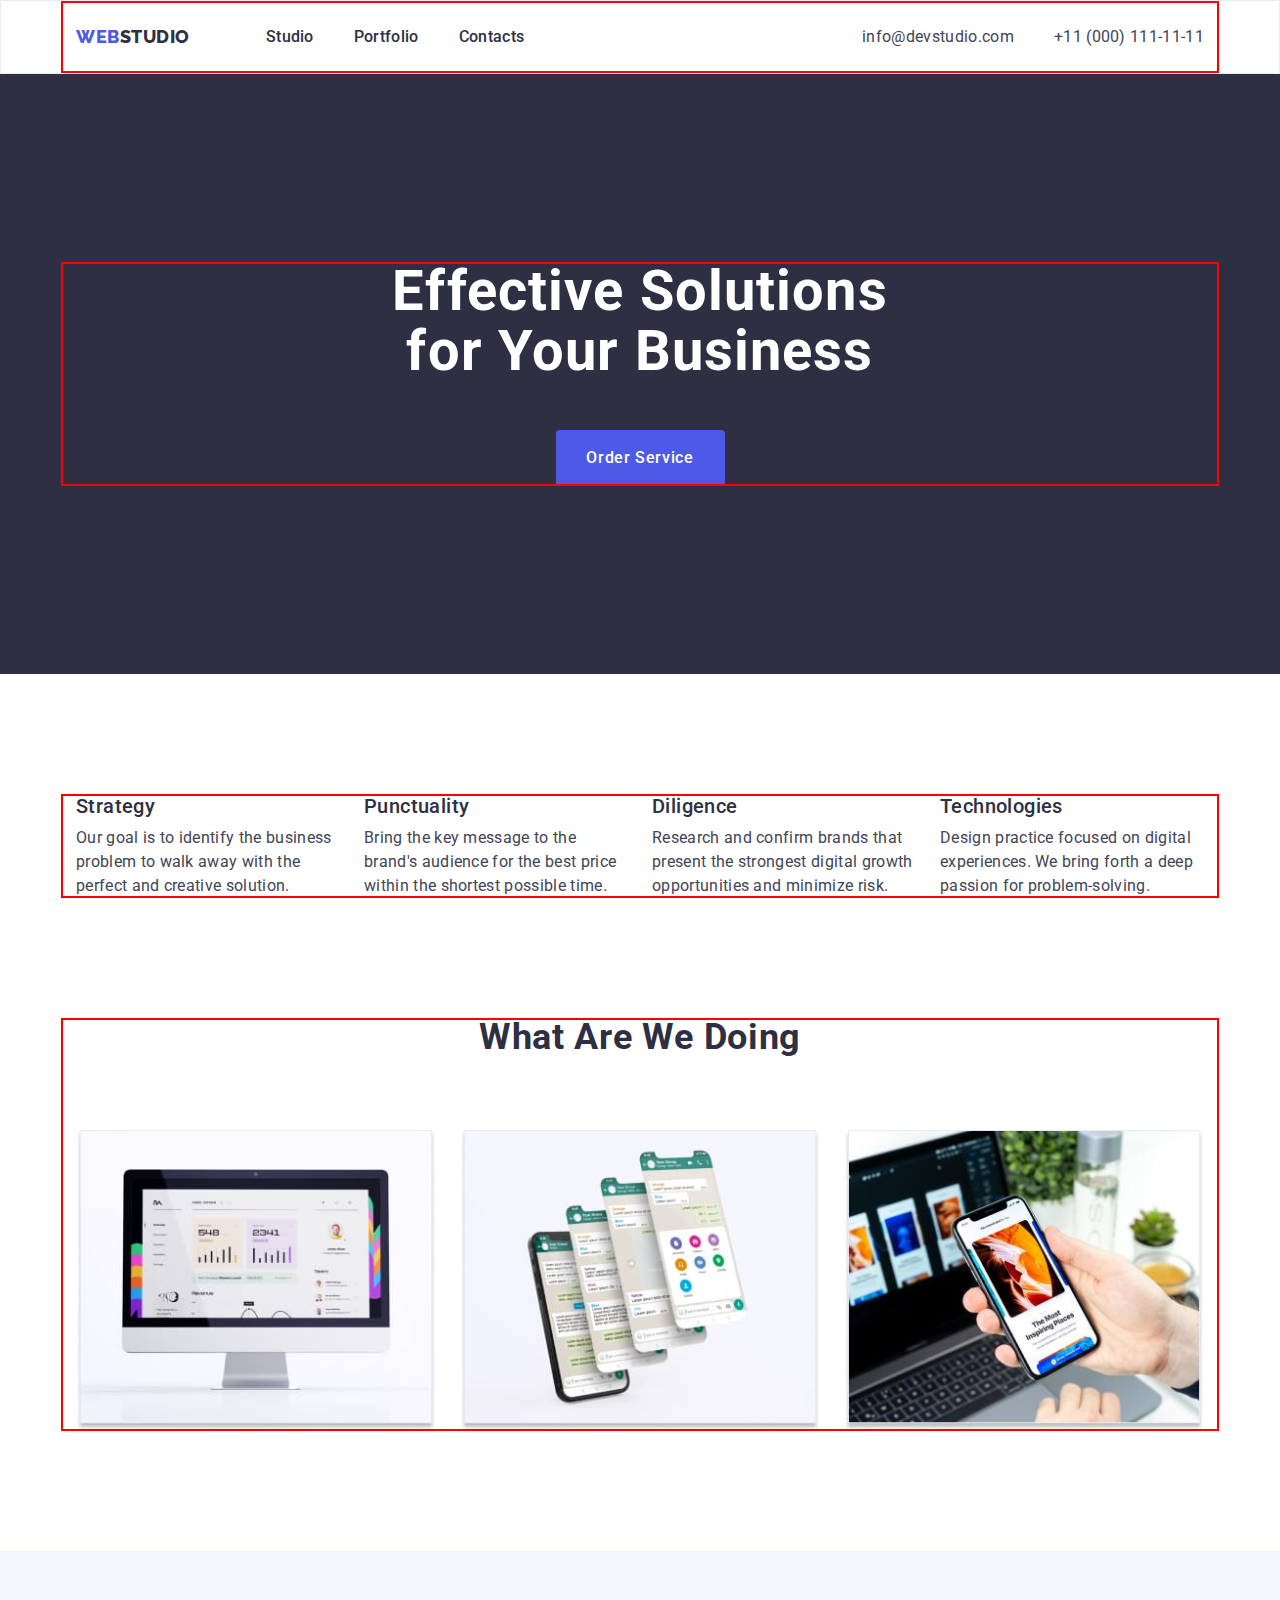
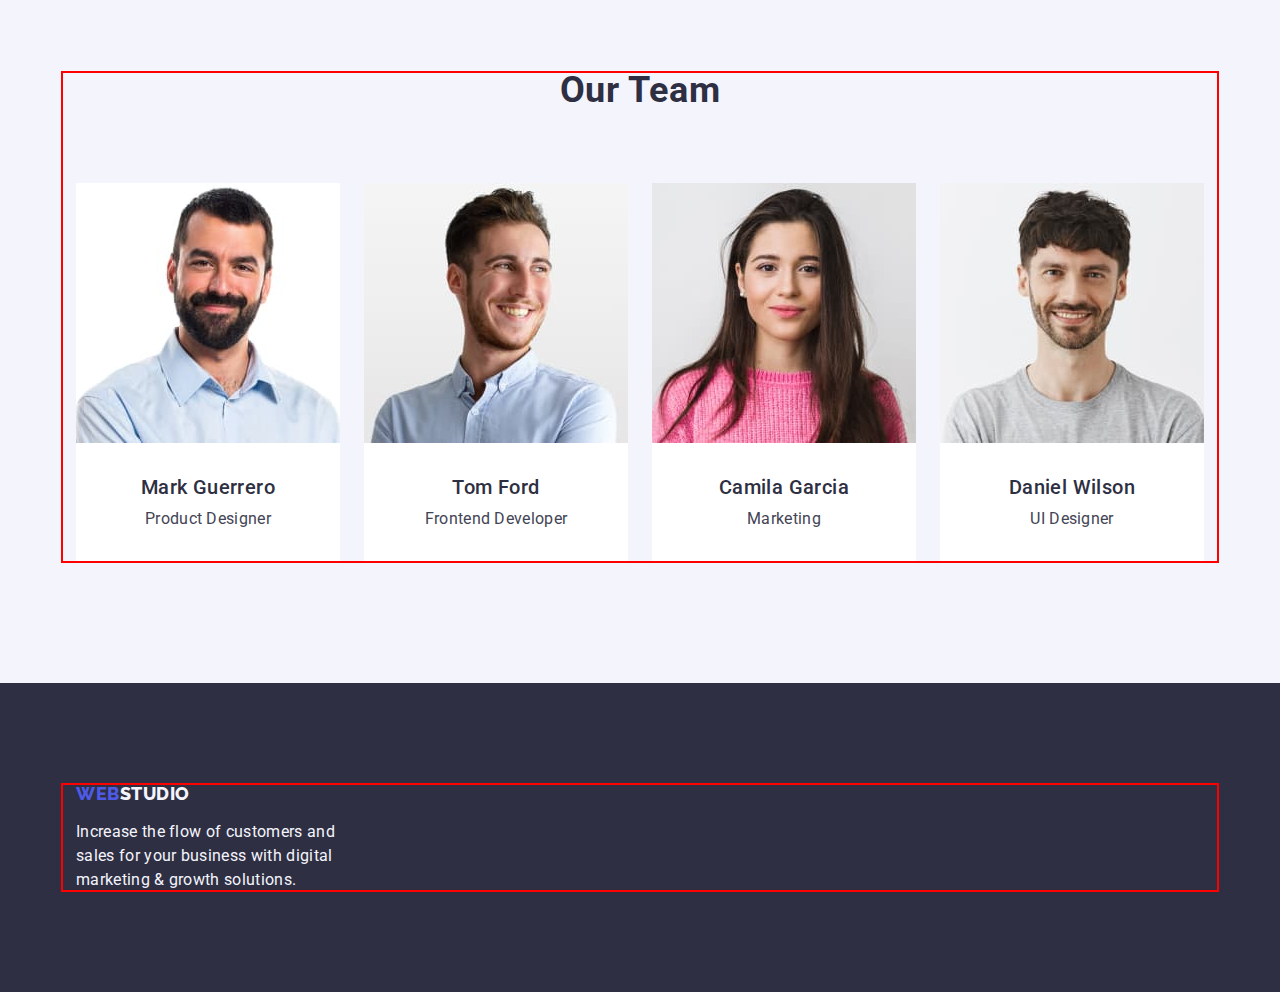
<file: index.html>
<!DOCTYPE html>
<html lang="en">
  <head>
    <meta charset="UTF-8" />
    <meta http-equiv="X-UA-Compatible" content="IE=edge" />
    <meta name="viewport" content="width=device-width, initial-scale=1.0" />
    <title>Document</title>
    <link rel="preconnect" href="https://fonts.googleapis.com" />
    <link rel="preconnect" href="https://fonts.gstatic.com" crossorigin />
    <link
      href="https://fonts.googleapis.com/css2?family=Raleway:wght@800&family=Roboto:wght@400;500;700;900&display=swap"
      rel="stylesheet"
    />
    <link
      rel="stylesheet"
      href="https://cdn.jsdelivr.net/npm/modern-normalize@1.1.0/modern-normalize.min.css"
    />
    <link rel="stylesheet" href="./css/styles.css" />
  </head>
  <body>
    <!-- header section -->
    <header class="header">
      <div class="container header-container">
        <nav class="header-nav">
          <a class="logo link" href="./index.html"
            >Web<span class="header-logo">Studio</span>
          </a>
          <ul class="list header-nav-list">
            <li class="header-nav-item">
              <a class="link" href="./index.html">Studio</a>
            </li>
            <li class="header-nav-item">
              <a class="link" href="./portfolio.html">Portfolio</a>
            </li>
            <li class="header-nav-item">
              <a class="link" href="">Contacts</a>
            </li>
          </ul>
        </nav>
        <address class="contact">
          <ul class="list contact-list">
            <li>
              <a class="link header-contact" href="mailto:info@devstudio.com"
                >info@devstudio.com</a
              >
            </li>
            <li>
              <a class="link" href="tel:+110001111111">+11 (000) 111-11-11</a>
            </li>
          </ul>
        </address>
      </div>
    </header>

    <main>
      <!--hero image -->
      <section class="hero">
        <div class="container">
          <h1 class="hero-title">Effective Solutions for Your Business</h1>
          <button class="button hero-button" type="button">
            Order Service
          </button>
        </div>
      </section>

      <!--  Section 1 -->
      <section class="section advantages-section">
        <div class="container">
          <h2 class="advantages-title visually-hidden">Our advantages</h2>
          <ul class="list advantages-list">
            <li class="advantages-item">
              <h3 class="title">Strategy</h3>
              <p class="text">
                Our goal is to identify the business problem to walk away with
                the perfect and creative solution.
              </p>
            </li>
            <li class="advantages-item">
              <h3 class="title">Punctuality</h3>
              <p class="text">
                Bring the key message to the brand's audience for the best price
                within the shortest possible time.
              </p>
            </li>
            <li class="advantages-item">
              <h3 class="title">Diligence</h3>
              <p class="text">
                Research and confirm brands that present the strongest digital
                growth opportunities and minimize risk.
              </p>
            </li>
            <li class="advantages-item">
              <h3 class="title">Technologies</h3>
              <p class="text">
                Design practice focused on digital experiences. We bring forth a
                deep passion for problem-solving.
              </p>
            </li>
          </ul>
        </div>
      </section>
      <!-- Section 2 -->
      <section class="section">
        <div class="container">
          <h2 class="section-title">What are we doing</h2>
          <ul class="list list-doing">
            <li class="list-doing-item">
              <img
                src="./images/section2/img1.jpg"
                alt="computer monitor with graphics"
                width="360"
                height="300"
              />
            </li>
            <li class="list-doing-item">
              <img
                src="./images/section2/img2.jpg"
                alt="phone pages"
                width="360"
                height="300"
              />
            </li>
            <li class="list-doing-item">
              <img
                src="./images/section2/img3.jpg"
                alt="phone screen"
                width="360"
                height="300"
              />
            </li>
          </ul>
        </div>
      </section>
      <!-- Section 3 -->
      <section class="team section">
        <div class="container">
          <h2 class="section-title">Our Team</h2>
          <ul class="list team-list">
            <li class="team-item">
              <img
                src="./images/section3/img4.jpg"
                alt="worker 1 "
                width="264"
                height="260"
              />
              <div class="team-card">
                <h3 class="title">Mark Guerrero</h3>
                <p class="text">Product Designer</p>
              </div>
            </li>
            <li class="team-item">
              <img
                src="./images/section3/img5.jpg"
                alt="worker 2 "
                width="264"
                height="260"
              />
              <div class="team-card">
                <h3 class="title">Tom Ford</h3>
                <p class="text">Frontend Developer</p>
              </div>
            </li>
            <li class="team-item">
              <img
                src="./images/section3/img6.jpg"
                alt="worker 3 "
                width="264"
                height="260"
              />
              <div class="team-card">
                <h3 class="title">Camila Garcia</h3>
                <p class="text">Marketing</p>
              </div>
            </li>
            <li class="team-item">
              <img
                src="./images/section3/img7.jpg"
                alt="worker 4 "
                width="264"
                height="260"
              />
              <div class="team-card">
                <h3 class="title">Daniel Wilson</h3>
                <p class="text">UI Designer</p>
              </div>
            </li>
          </ul>
        </div>
      </section>
    </main>
    <!-- footer section -->
    <footer class="footer">
      <div class="container">
        <a class="logo link" href="./index.html"
          >Web<span class="footer-logo">Studio</span></a
        >
        <p class="text">
          Increase the flow of customers and sales for your business with
          digital marketing & growth solutions.
        </p>
      </div>
    </footer>
  </body>
</html>
</file>
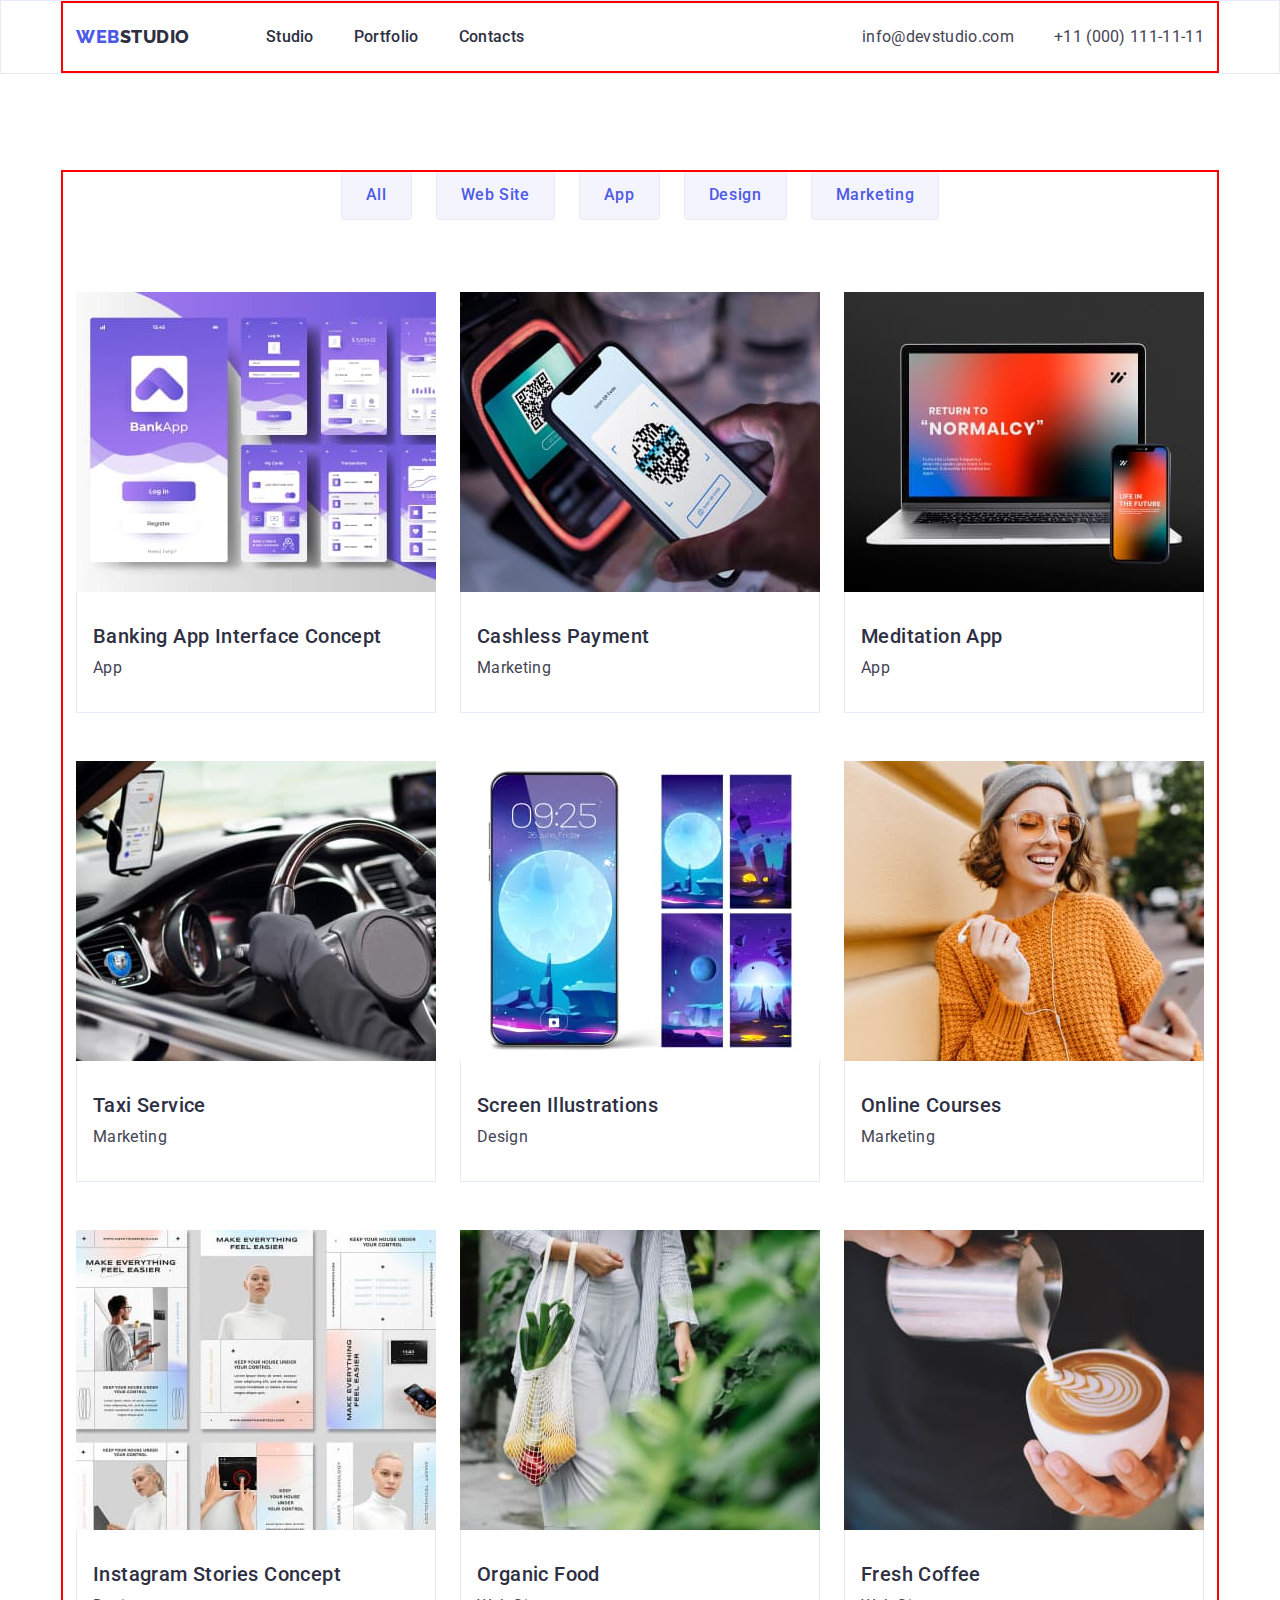
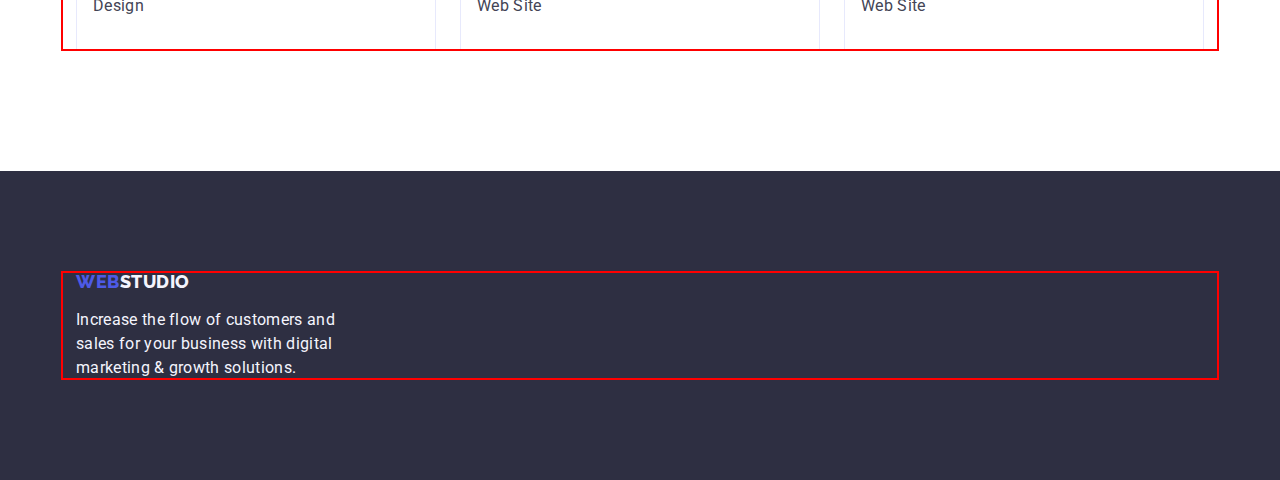
<file: portfolio.html>
<!DOCTYPE html>
<html lang="en">
  <head>
    <meta charset="UTF-8" />
    <meta http-equiv="X-UA-Compatible" content="IE=edge" />
    <meta name="viewport" content="width=device-width, initial-scale=1.0" />
    <title>Document</title>
    <link rel="preconnect" href="https://fonts.googleapis.com" />
    <link rel="preconnect" href="https://fonts.gstatic.com" crossorigin />
    <link
      href="https://fonts.googleapis.com/css2?family=Raleway:wght@800&family=Roboto:wght@400;500;700;900&display=swap"
      rel="stylesheet"
    />
    <link
      rel="stylesheet"
      href="https://cdn.jsdelivr.net/npm/modern-normalize@1.1.0/modern-normalize.min.css"
    />
    <link rel="stylesheet" href="./css/styles.css" />
  </head>
  <body>
    <!-- header section -->
    <header class="header">
      <div class="container header-container">
        <nav class="header-nav">
          <a class="logo link" href="./index.html"
            >Web<span class="header-logo">Studio</span>
          </a>
          <ul class="list header-nav-list">
            <li class="header-nav-item">
              <a class="link" href="./index.html">Studio</a>
            </li>
            <li class="header-nav-item">
              <a class="link" href="./portfolio.html">Portfolio</a>
            </li>
            <li class="header-nav-item">
              <a class="link" href="">Contacts</a>
            </li>
          </ul>
        </nav>
        <address class="contact">
          <ul class="list contact-list">
            <li>
              <a class="link header-contact" href="mailto:info@devstudio.com"
                >info@devstudio.com</a
              >
            </li>
            <li>
              <a class="link" href="tel:+110001111111">+11 (000) 111-11-11</a>
            </li>
          </ul>
        </address>
      </div>
    </header>

    <main>
      <!-- Our work -->
      <section class="work-section">
        <div class="container">
          <h1 class="work-title visually-hidden">Our work</h1>
          <ul class="list work-list">
            <li><button class="button" type="button">All</button></li>
            <li><button class="button" type="button">Web Site</button></li>
            <li><button class="button" type="button">App</button></li>
            <li><button class="button" type="button">Design</button></li>
            <li><button class="button" type="button">Marketing</button></li>
          </ul>
          <ul class="list card-list">
            <li class="card-list-item">
              <a class="link" href=""
                ><img
                  src="./images/portfolio/img-1.jpg"
                  alt="Application pages"
                  width="360"
                  height="300"
                />
                <div class="work-card">
                  <h2 class="work-subtitle">Banking App Interface Concept</h2>
                  <p class="text">App</p>
                </div>
              </a>
            </li>
            <li class="card-list-item">
              <a class="link" href=""
                ><img
                  src="./images/portfolio/img-2.jpg"
                  alt="Pay by phone"
                  width="360"
                  height="300"
                />
                <div class="work-card">
                  <h2 class="work-subtitle">Cashless Payment</h2>
                  <p class="text">Marketing</p>
                </div></a
              >
            </li>
            <li class="card-list-item">
              <a class="link" href=""
                ><img
                  src="./images/portfolio/img-3.jpg"
                  alt="Application Appearance"
                  width="360"
                  height="300"
                />
                <div class="work-card">
                  <h2 class="work-subtitle">Meditation App</h2>
                  <p class="text">App</p>
                </div></a
              >
            </li>
            <li class="card-list-item">
              <a class="link" href=""
                ><img
                  src="./images/portfolio/img-4.jpg"
                  alt="Taxi driver"
                  width="360"
                  height="300"
                />
                <div class="work-card">
                  <h2 class="work-subtitle">Taxi Service</h2>
                  <p class="text">Marketing</p>
                </div></a
              >
            </li>
            <li class="card-list-item">
              <a class="link" href="">
                <img
                  src="./images/portfolio/img-5.jpg"
                  alt="Phone Pages"
                  width="360"
                  height="300"
                />
                <div class="work-card">
                  <h2 class="work-subtitle">Screen Illustrations</h2>
                  <p class="text">Design</p>
                </div></a
              >
            </li>
            <li class="card-list-item">
              <a class="link" href="">
                <img
                  src="./images/portfolio/img-6.jpg"
                  alt="Girl with phone"
                  width="360"
                  height="300"
                />
                <div class="work-card">
                  <h2 class="work-subtitle">Online Courses</h2>
                  <p class="text">Marketing</p>
                </div></a
              >
            </li>
            <li class="card-list-item">
              <a class="link" href="">
                <img
                  src="./images/portfolio/img-7.jpg"
                  alt="Content for instagram"
                  width="360"
                  height="300"
                />
                <div class="work-card">
                  <h2 class="work-subtitle">Instagram Stories Concept</h2>
                  <p class="text">Design</p>
                </div></a
              >
            </li>
            <li class="card-list-item">
              <a class="link" href="">
                <img
                  src="./images/portfolio/img-8.jpg"
                  alt="Girl with groceries"
                  width="360"
                  height="300"
                />
                <div class="work-card">
                  <h2 class="work-subtitle">Organic Food</h2>
                  <p class="text">Web Site</p>
                </div></a
              >
            </li>
            <li class="card-list-item">
              <a class="link" href="">
                <img
                  src="./images/portfolio/img-9.jpg"
                  alt="Barista makes coffee"
                  width="360"
                  height="300"
                />
                <div class="work-card">
                  <h2 class="work-subtitle">Fresh Coffee</h2>
                  <p class="text">Web Site</p>
                </div></a
              >
            </li>
          </ul>
        </div>
      </section>
    </main>
    <!-- footer section -->
    <footer class="footer">
      <div class="container">
        <a class="logo link" href="./index.html"
          >Web<span class="footer-logo">Studio</span></a
        >
        <p class="text">
          Increase the flow of customers and sales for your business with
          digital marketing & growth solutions.
        </p>
      </div>
    </footer>
  </body>
</html>
</file>
<file: css/styles.css>
:root {
  /* Fonts */
  --primary-font: Roboto, sans-serif;
  --secondary-font: Raleway, sans-serif;

  /* Text colors */
  --iris: #4d5ae5;
  --ocean: #404bbf;
  --navy-blue: #2e2f42;
  --green: #31d0aa;
  --slate: #434455;
  --light-slate: #8e8f99;
  --cornflower: #e7e9fc;
  --cloud: #f4f4fd;
  --navy-blue-modal: #2e2f42;
  --grey: #2e2f42;
  --white: #ffffff;
  --dairy: #fcfcfc;

  /* BG-color */
  --white-bg-cl: #ffffff;
  --navy-blue-bg-cl: #2e2f42;
  --cloud-bg-cl: #f4f4fd;
  --iris-bg-cl: #4d5ae5;
  --ocean-bg-cl: #404bbf;
}

/* Reset start */
h1,
h2,
h3,
h4,
p {
  margin-top: 0;
  margin-bottom: 0;
}
img {
  display: block;
  max-width: 100%;
  height: auto;
}

.link {
  text-decoration: none;
  font-style: normal;
  margin-top: 0;
  margin-bottom: 0;
  padding-left: 0;
}

.list {
  list-style: none;
  margin-top: 0;
  margin-bottom: 0;
  padding-left: 0;
}

.button {
  font-family: inherit;
  cursor: pointer;
  padding: 12px 24px;
}

/* Reset end */

.section {
  padding-top: 120px;
  padding-bottom: 120px;
}

.container {
  width: 1158px;
  padding: 0 15px;
  margin: 0 auto;

  outline: 2px solid red;
  outline-offset: -2px;
}

.visually-hidden {
  position: absolute;
  width: 1px;
  height: 1px;
  margin: -1px;
  border: 0;
  padding: 0;
  white-space: nowrap;
  clip-path: inset(100%);
  clip: rect(0 0 0 0);
  overflow: hidden;
}

/* body */
body {
  background-color: var(--white-bg-cl);
  font-family: Roboto, sans-serif;
  font-style: normal;
  font-weight: 400;
  font-size: 16px;
  line-height: 1.5;
  letter-spacing: 0.02em;

  color: var(--slate);
}
/* header */
/* logo */

.header {
  border: 1px solid var(--cornflower);
}
.header-container {
  display: flex;
  align-items: center;
}

.logo {
  font-family: Raleway, sans-serif;
  font-weight: 800;
  font-size: 18px;
  line-height: 1.17;
  letter-spacing: 0.03em;

  color: var(--iris);
  text-transform: uppercase;

  margin-right: 76px;
  display: block;
  padding-top: 24px;
  padding-bottom: 24px;
}
.header-logo {
  color: var(--navy-blue);
}

/* navigation */
.header-nav {
  display: flex;
  margin-right: auto;
  align-items: center;
}
.header-nav-list {
  display: flex;
  align-items: center;
  gap: 40px;
}
.header-nav-list:last-child {
  margin-right: 0;
}

.header-nav-item .link {
  font-weight: 500;
  font-size: 16px;
  line-height: 1.5;

  color: var(--navy-blue);

  display: block;
  padding-top: 24px;
  padding-bottom: 24px;
}

/* contact */
.contact-list {
  display: flex;
  align-items: center;
  gap: 40px;
}

.contact .link {
  color: var(--slate);
  font-style: normal;
  display: block;
  padding-top: 24px;
  padding-bottom: 24px;
}
.contact {
  font-style: normal;
}

.link:hover,
.link:focus {
  color: var(--ocean);
}

/* hero */
.hero {
  background-color: var(--navy-blue-bg-cl);
  text-align: center;
  padding: 188px 0;
}
.hero-title {
  font-size: 56px;
  line-height: 1.07;
  letter-spacing: 0.02em;
  max-width: 496px;

  color: var(--white);

  margin-left: auto;
  margin-right: auto;
  margin-bottom: 48px;
}

.button {
  font-weight: 500;
  font-size: 16px;
  color: var(--white);
  background-color: var(--iris-bg-cl);
  line-height: 1.5;
  letter-spacing: 0.04em;
}

.hero-button {
  display: block;
  min-width: 169px;
  height: 56px;
  border: none;
  border-radius: 4px;
  margin-left: auto;
  margin-right: auto;
}
.button:hover,
.button:focus {
  background-color: var(--ocean-bg-cl);
}

/* section */
.section-title {
  font-size: 36px;
  line-height: 1.11;
  text-transform: capitalize;
  text-align: center;
  letter-spacing: 0.02em;

  color: var(--navy-blue);

  margin-bottom: 72px;
}

/* advantages / team */

.advantages-section {
  padding-bottom: 0;
}

.advantages-list,
.team-list {
  display: flex;
  gap: 24px;
}

.advantages-item .title,
.team-item .title {
  font-weight: 500;
  font-size: 20px;
  line-height: 1.2;
  letter-spacing: 0.02em;

  color: var(--navy-blue);
  margin-bottom: 8px;
}

.advantages-item {
  width: calc((100% - 72px) / 4);
}

.team {
  background-color: var(--cloud-bg-cl);
  padding-bottom: 120px;
}
.team-item {
  background-color: var(--white-bg-cl);
}

.team-list {
  display: flex;
  gap: 24px;
  text-align: center;
}

.team-card {
  padding: 32px 16px;
  border-radius: 0px 0px 4px 4px;
}

.team-item .title {
  text-align: center;
}
.team-item .text {
  text-align: center;
}

/* what are we doing */
.list-doing {
  display: flex;
  gap: 24px;
}

/* footer */
.footer {
  background-color: var(--navy-blue-bg-cl);

  padding: 100px 0;
}
.footer-logo {
  color: var(--cloud);
}
.footer .text {
  color: var(--cloud);
  width: 264px;
}
.footer .logo {
  padding-top: 0;
  padding-bottom: 0;
  margin-bottom: 16px;
}

.footer .link {
  display: inline-block;
}

/* portfolio */
/* our work */

.work-section {
  padding: 96px 0 120px;
}

.work-subtitle {
  font-weight: 500;
  font-size: 20px;
  line-height: 1.2;
  letter-spacing: 0.02em;
  color: var(--navy-blue);
  margin-bottom: 8px;
}

.work-section .text {
  color: var(--slate);
}
.work-section .button {
  font-style: normal;
  font-weight: 500;
  font-size: 16px;
  color: var(--iris);
  background-color: var(--cloud-bg-cl);
  line-height: 1.5;
  letter-spacing: 0.04em;

  border: 1px solid var(--cornflower);
  border-radius: 4px;
}

.work-section .button:hover,
.work-section .button:focus {
  color: var(--white);
  background-color: var(--ocean-bg-cl);

  border: 1px solid transparent;
}

.work-list {
  display: flex;
  gap: 24px;
  /* justify-content: center; */
  justify-content: center;
  margin-bottom: 72px;
}

.card-list {
  display: flex;
  flex-wrap: wrap;
  row-gap: 48px;
  column-gap: 24px;
}

/* .card-list:nth-last-child(-n + 3) {
  padding-bottom: 120px;
} */

.work-card {
  border: 1px solid var(--cornflower);
  border-top: none;
  padding: 32px 16px;
}
</file>
